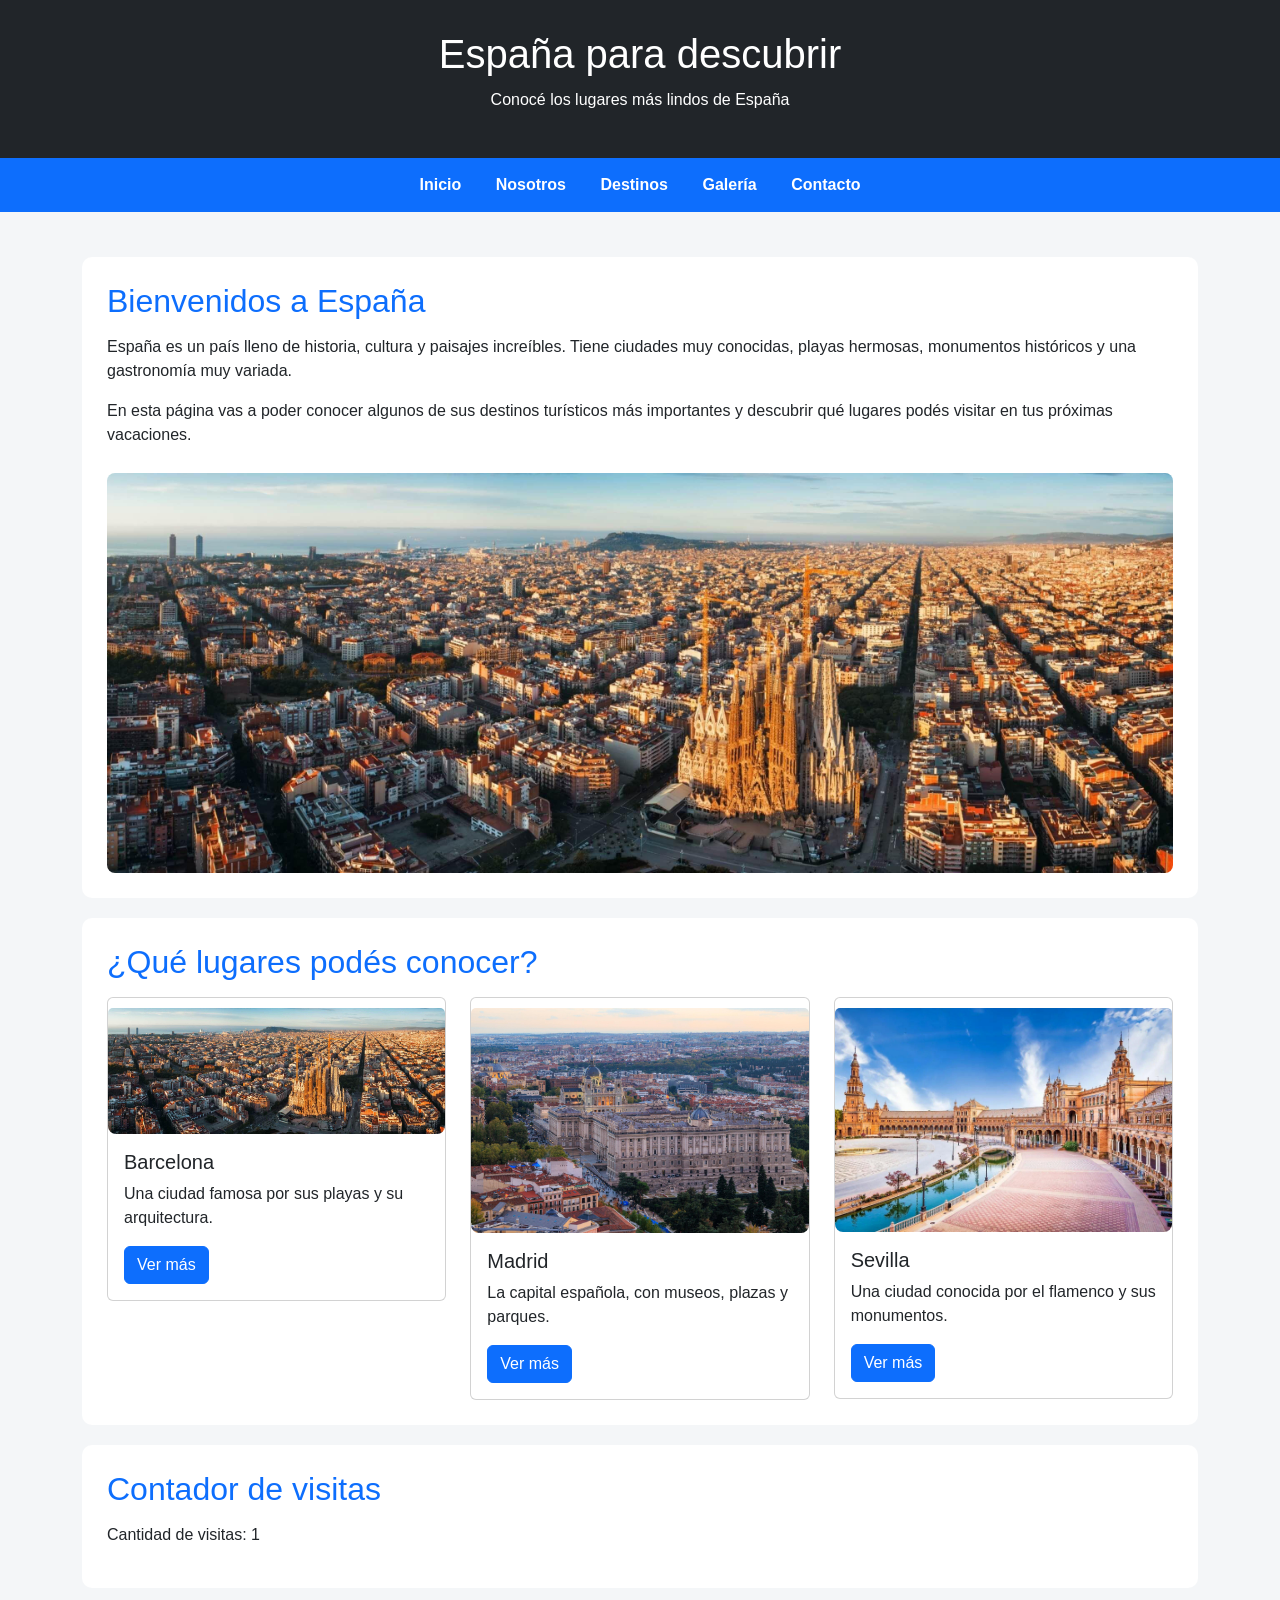
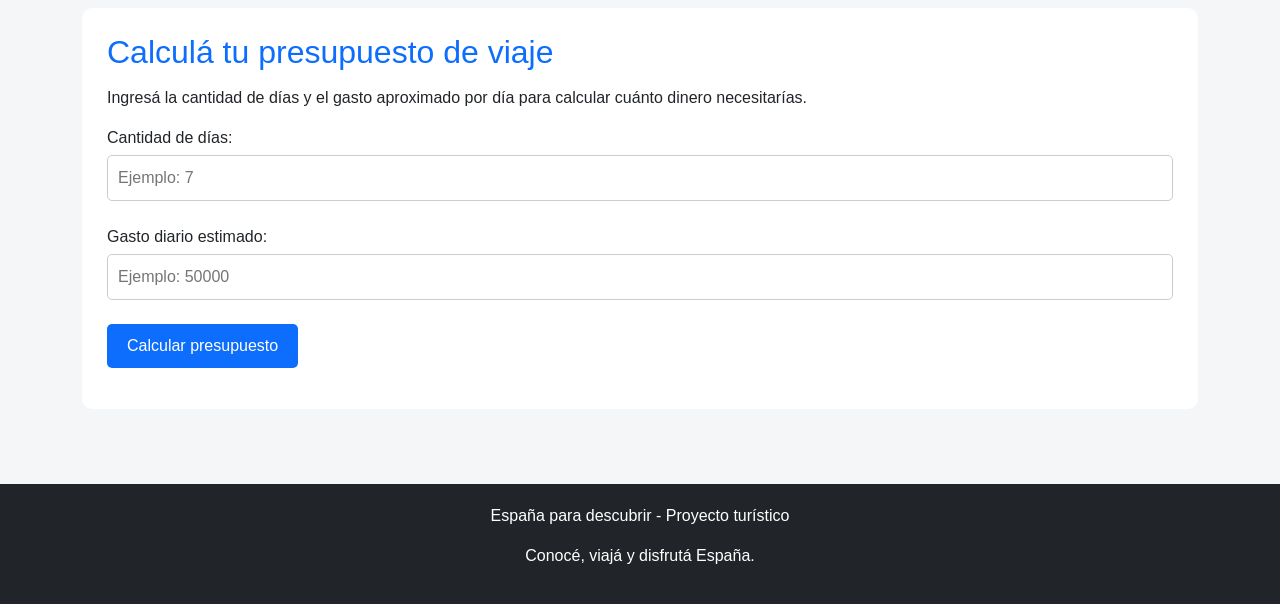
<file: index.html>
<!DOCTYPE html>
<html lang="es">
<head>
    <meta charset="UTF-8">
    <meta name="viewport" content="width=device-width, initial-scale=1.0">

    <title>Inicio - España para descubrir</title>

    <link href="https://cdn.jsdelivr.net/npm/bootstrap@5.3.7/dist/css/bootstrap.min.css" rel="stylesheet">
    <link rel="stylesheet" href="css/style.css">
</head>

<body>

    <header>
        <h1>España para descubrir</h1>
        <p>Conocé los lugares más lindos de España</p>
    </header>

    <nav>
        <a href="index.html">Inicio</a>
        <a href="nosotros.html">Nosotros</a>
        <a href="destinos.html">Destinos</a>
        <a href="galeria.html">Galería</a>
        <a href="contacto.html">Contacto</a>
    </nav>

    <main class="container">

        <section>
            <h2>Bienvenidos a España</h2>

            <p>
                España es un país lleno de historia, cultura y paisajes
                increíbles. Tiene ciudades muy conocidas, playas hermosas,
                monumentos históricos y una gastronomía muy variada.
            </p>

            <p>
                En esta página vas a poder conocer algunos de sus destinos
                turísticos más importantes y descubrir qué lugares podés
                visitar en tus próximas vacaciones.
            </p>

            <img src="imagenes/barcelona.jpg"
                 alt="Vista turística de Barcelona"
                 class="img-fluid">
        </section>

        <section>
            <h2>¿Qué lugares podés conocer?</h2>

            <div class="row">

                <div class="col-md-4">
                    <div class="card">
                        <img src="imagenes/barcelona.jpg"
                             class="card-img-top"
                             alt="Barcelona">
                        <div class="card-body">
                            <h5 class="card-title">Barcelona</h5>
                            <p class="card-text">
                                Una ciudad famosa por sus playas y su arquitectura.
                            </p>
                            <a href="destinos.html" class="btn btn-primary">
                                Ver más
                            </a>
                        </div>
                    </div>
                </div>

                <div class="col-md-4">
                    <div class="card">
                        <img src="imagenes/madrid.jpg"
                             class="card-img-top"
                             alt="Madrid">
                        <div class="card-body">
                            <h5 class="card-title">Madrid</h5>
                            <p class="card-text">
                                La capital española, con museos, plazas y parques.
                            </p>
                            <a href="destinos.html" class="btn btn-primary">
                                Ver más
                            </a>
                        </div>
                    </div>
                </div>

                <div class="col-md-4">
                    <div class="card">
                        <img src="imagenes/sevilla.jpg"
                             class="card-img-top"
                             alt="Sevilla">
                        <div class="card-body">
                            <h5 class="card-title">Sevilla</h5>
                            <p class="card-text">
                                Una ciudad conocida por el flamenco y sus monumentos.
                            </p>
                            <a href="destinos.html" class="btn btn-primary">
                                Ver más
                            </a>
                        </div>
                    </div>
                </div>

            </div>
        </section>

        <section>
            <h2>Contador de visitas</h2>
            <p id="contadorVisitas">Cantidad de visitas: 0</p>
        </section>

        <section>
            <h2>Calculá tu presupuesto de viaje</h2>

            <p>
                Ingresá la cantidad de días y el gasto aproximado por día
                para calcular cuánto dinero necesitarías.
            </p>

            <label for="dias">Cantidad de días:</label>
            <input type="number" id="dias" min="1" placeholder="Ejemplo: 7">

            <br><br>

            <label for="gasto">Gasto diario estimado:</label>
            <input type="number" id="gasto" min="1" placeholder="Ejemplo: 50000">

            <br><br>

            <button type="button" onclick="calcularPresupuesto()">
                Calcular presupuesto
            </button>

            <p id="resultado"></p>
        </section>

    </main>

    <footer>
        <p>España para descubrir - Proyecto turístico</p>
        <p>Conocé, viajá y disfrutá España.</p>
    </footer>

    <script src="https://cdn.jsdelivr.net/npm/bootstrap@5.3.7/dist/js/bootstrap.bundle.min.js"></script>
    <script src="js/script.js"></script>

</body>
</html>
</file>
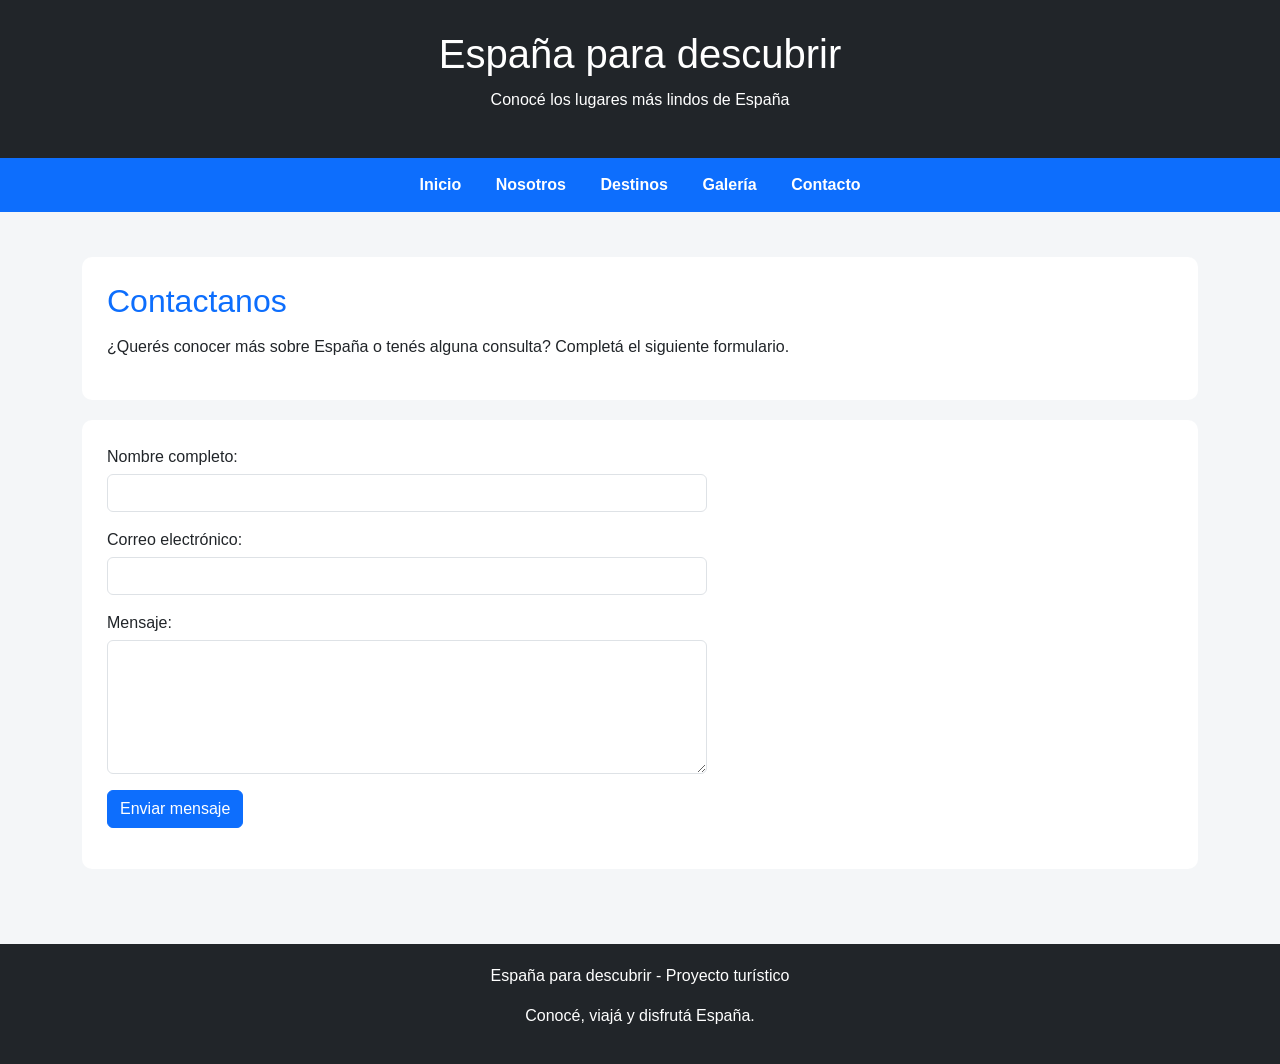
<file: contacto.html>
<!DOCTYPE html>
<html lang="es">
<head>
    <meta charset="UTF-8">
    <meta name="viewport" content="width=device-width, initial-scale=1.0">

    <title>Contacto - España para descubrir</title>

    <link href="https://cdn.jsdelivr.net/npm/bootstrap@5.3.7/dist/css/bootstrap.min.css" rel="stylesheet">
    <link rel="stylesheet" href="css/style.css">
</head>

<body>

    <header>
        <h1>España para descubrir</h1>
        <p>Conocé los lugares más lindos de España</p>
    </header>

    <nav>
        <a href="index.html">Inicio</a>
        <a href="nosotros.html">Nosotros</a>
        <a href="destinos.html">Destinos</a>
        <a href="galeria.html">Galería</a>
        <a href="contacto.html">Contacto</a>
    </nav>

    <main class="container">

        <section>
            <h2>Contactanos</h2>

            <p>
                ¿Querés conocer más sobre España o tenés alguna consulta?
                Completá el siguiente formulario.
            </p>
        </section>

        <section>

            <form id="formularioContacto">

                <div class="mb-3">
                    <label for="nombre">Nombre completo:</label>
                    <input type="text" id="nombre" name="nombre"
                           class="form-control" required>
                </div>

                <div class="mb-3">
                    <label for="correo">Correo electrónico:</label>
                    <input type="email" id="correo" name="correo"
                           class="form-control" required>
                </div>

                <div class="mb-3">
                    <label for="mensaje">Mensaje:</label>
                    <textarea id="mensaje" name="mensaje"
                              class="form-control" rows="5"
                              required></textarea>
                </div>

                <button type="submit" class="btn btn-primary">
                    Enviar mensaje
                </button>

            </form>

            <p id="respuesta"></p>

        </section>

    </main>

    <footer>
        <p>España para descubrir - Proyecto turístico</p>
        <p>Conocé, viajá y disfrutá España.</p>
    </footer>

    <script src="https://cdn.jsdelivr.net/npm/bootstrap@5.3.7/dist/js/bootstrap.bundle.min.js"></script>
    <script src="js/script.js"></script>

</body>
</html>
</file>
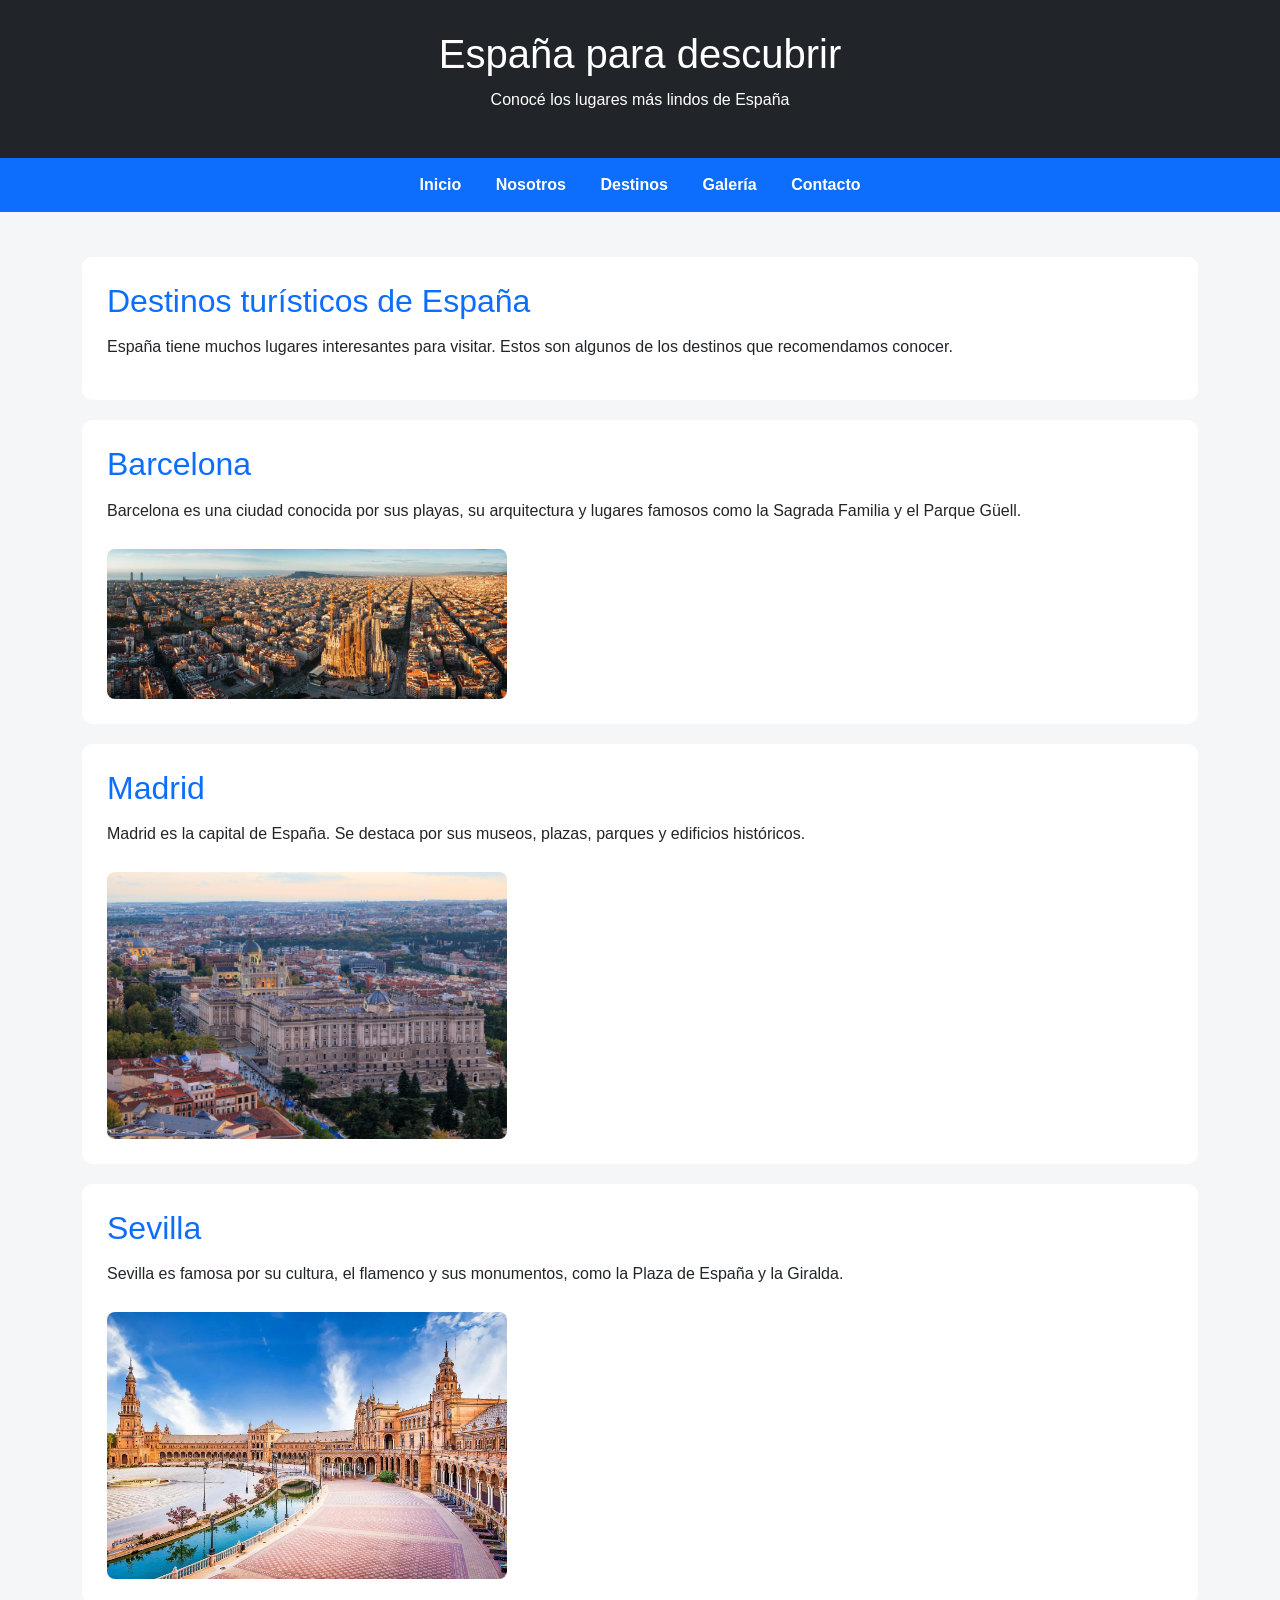
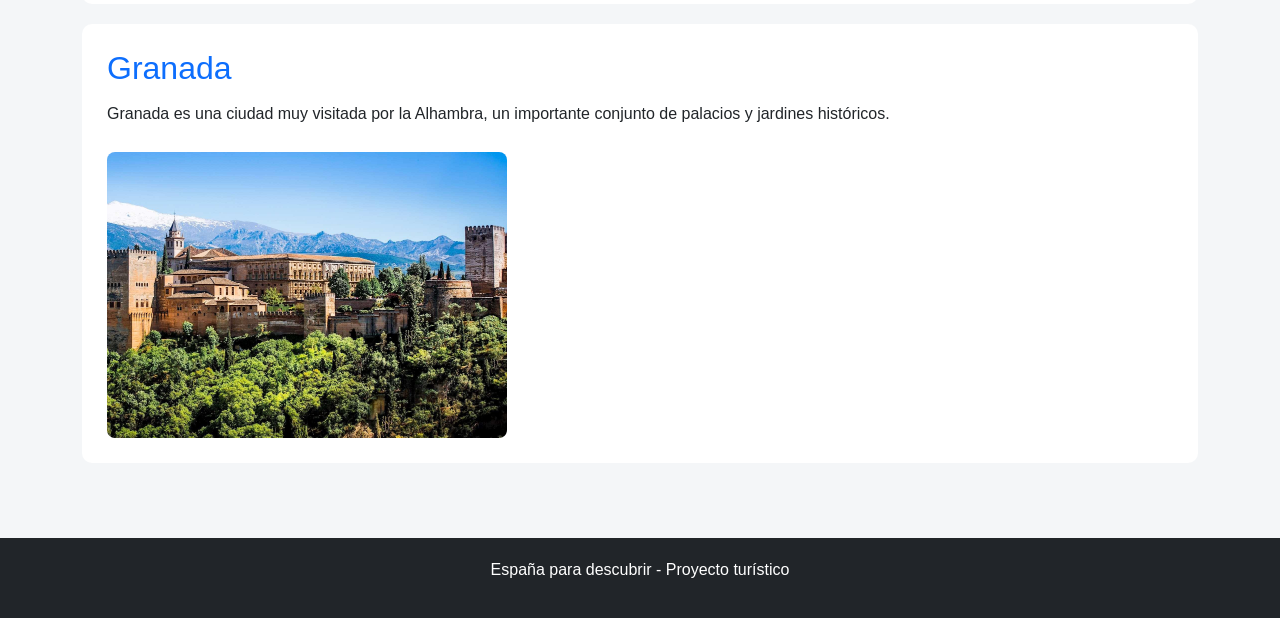
<file: destinos.html>
<!DOCTYPE html>
<html lang="es">
<head>
    <meta charset="UTF-8">
    <meta name="viewport" content="width=device-width, initial-scale=1.0">
    <title>Destinos - España para descubrir</title>
    <link href="https://cdn.jsdelivr.net/npm/bootstrap@5.3.7/dist/css/bootstrap.min.css" rel="stylesheet">
    <link rel="stylesheet" href="css/style.css">
</head>
<body>

    <header>
        <h1>España para descubrir</h1>
        <p>Conocé los lugares más lindos de España</p>
    </header>

    <nav>
        <a href="index.html">Inicio</a>
        <a href="nosotros.html">Nosotros</a>
        <a href="destinos.html">Destinos</a>
        <a href="galeria.html">Galería</a>
        <a href="contacto.html">Contacto</a>
    </nav>

    <main class="container">

        <section>
            <h2>Destinos turísticos de España</h2>
            <p>
                España tiene muchos lugares interesantes para visitar.
                Estos son algunos de los destinos que recomendamos conocer.
            </p>
        </section>

        <section>
            <h2>Barcelona</h2>
            <p>
                Barcelona es una ciudad conocida por sus playas, su arquitectura
                y lugares famosos como la Sagrada Familia y el Parque Güell.
            </p>
            <img src="imagenes/barcelona.jpg" alt="Ciudad de Barcelona" width="400">
        </section>

        <section>
            <h2>Madrid</h2>
            <p>
                Madrid es la capital de España. Se destaca por sus museos,
                plazas, parques y edificios históricos.
            </p>
            <img src="imagenes/madrid.jpg" alt="Ciudad de Madrid" width="400">
        </section>

        <section>
            <h2>Sevilla</h2>
            <p>
                Sevilla es famosa por su cultura, el flamenco y sus monumentos,
                como la Plaza de España y la Giralda.
            </p>
            <img src="imagenes/sevilla.jpg" alt="Ciudad de Sevilla" width="400">
        </section>

        <section>
            <h2>Granada</h2>
            <p>
                Granada es una ciudad muy visitada por la Alhambra, un
                importante conjunto de palacios y jardines históricos.
            </p>
            <img src="imagenes/granada.jpg" alt="La Alhambra de Granada" width="400">
        </section>

    </main>

    <footer>
        <p>España para descubrir - Proyecto turístico</p>
    </footer>

    <script src="https://cdn.jsdelivr.net/npm/bootstrap@5.3.7/dist/js/bootstrap.bundle.min.js"></script>
</body>
</html>
</file>
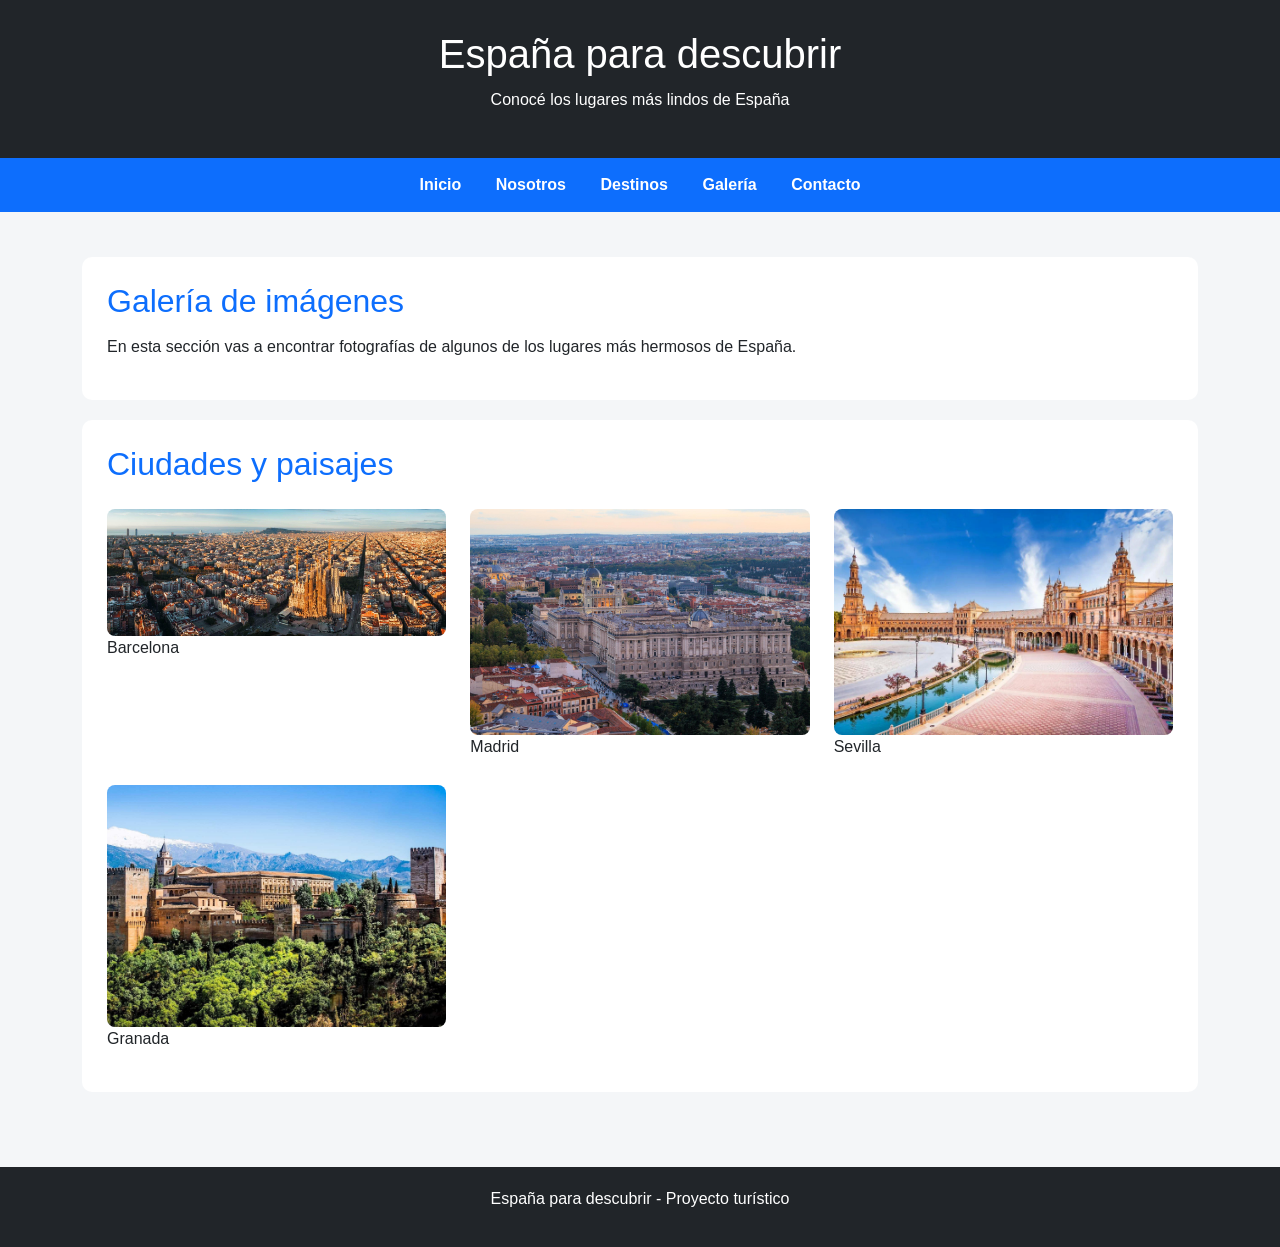
<file: galeria.html>
<!DOCTYPE html>
<html lang="es">
<head>
    <meta charset="UTF-8">
    <meta name="viewport" content="width=device-width, initial-scale=1.0">
    <title>Galería - España para descubrir</title>
    <link href="https://cdn.jsdelivr.net/npm/bootstrap@5.3.7/dist/css/bootstrap.min.css" rel="stylesheet">
    <link rel="stylesheet" href="css/style.css">
</head>
<body>

    <header>
        <h1>España para descubrir</h1>
        <p>Conocé los lugares más lindos de España</p>
    </header>

    <nav>
        <a href="index.html">Inicio</a>
        <a href="nosotros.html">Nosotros</a>
        <a href="destinos.html">Destinos</a>
        <a href="galeria.html">Galería</a>
        <a href="contacto.html">Contacto</a>
    </nav>

    <main class="container">

        <section>
            <h2>Galería de imágenes</h2>
            <p>
                En esta sección vas a encontrar fotografías de algunos
                de los lugares más hermosos de España.
            </p>
        </section>

        <section>
            <h2>Ciudades y paisajes</h2>

            <div class="row">
                <div class="col-md-4">
                    <img src="imagenes/barcelona.jpg" alt="Barcelona" class="img-fluid">
                    <p>Barcelona</p>
                </div>

                <div class="col-md-4">
                    <img src="imagenes/madrid.jpg" alt="Madrid" class="img-fluid">
                    <p>Madrid</p>
                </div>

                <div class="col-md-4">
                    <img src="imagenes/sevilla.jpg" alt="Sevilla" class="img-fluid">
                    <p>Sevilla</p>
                </div>

                <div class="col-md-4">
                    <img src="imagenes/granada.jpg" alt="Granada" class="img-fluid">
                    <p>Granada</p>
                </div>
            </div>
        </section>

    </main>

    <footer>
        <p>España para descubrir - Proyecto turístico</p>
    </footer>

    <script src="https://cdn.jsdelivr.net/npm/bootstrap@5.3.7/dist/js/bootstrap.bundle.min.js"></script>
    <script src="js/script.js"></script>
</body>
</html>
</file>
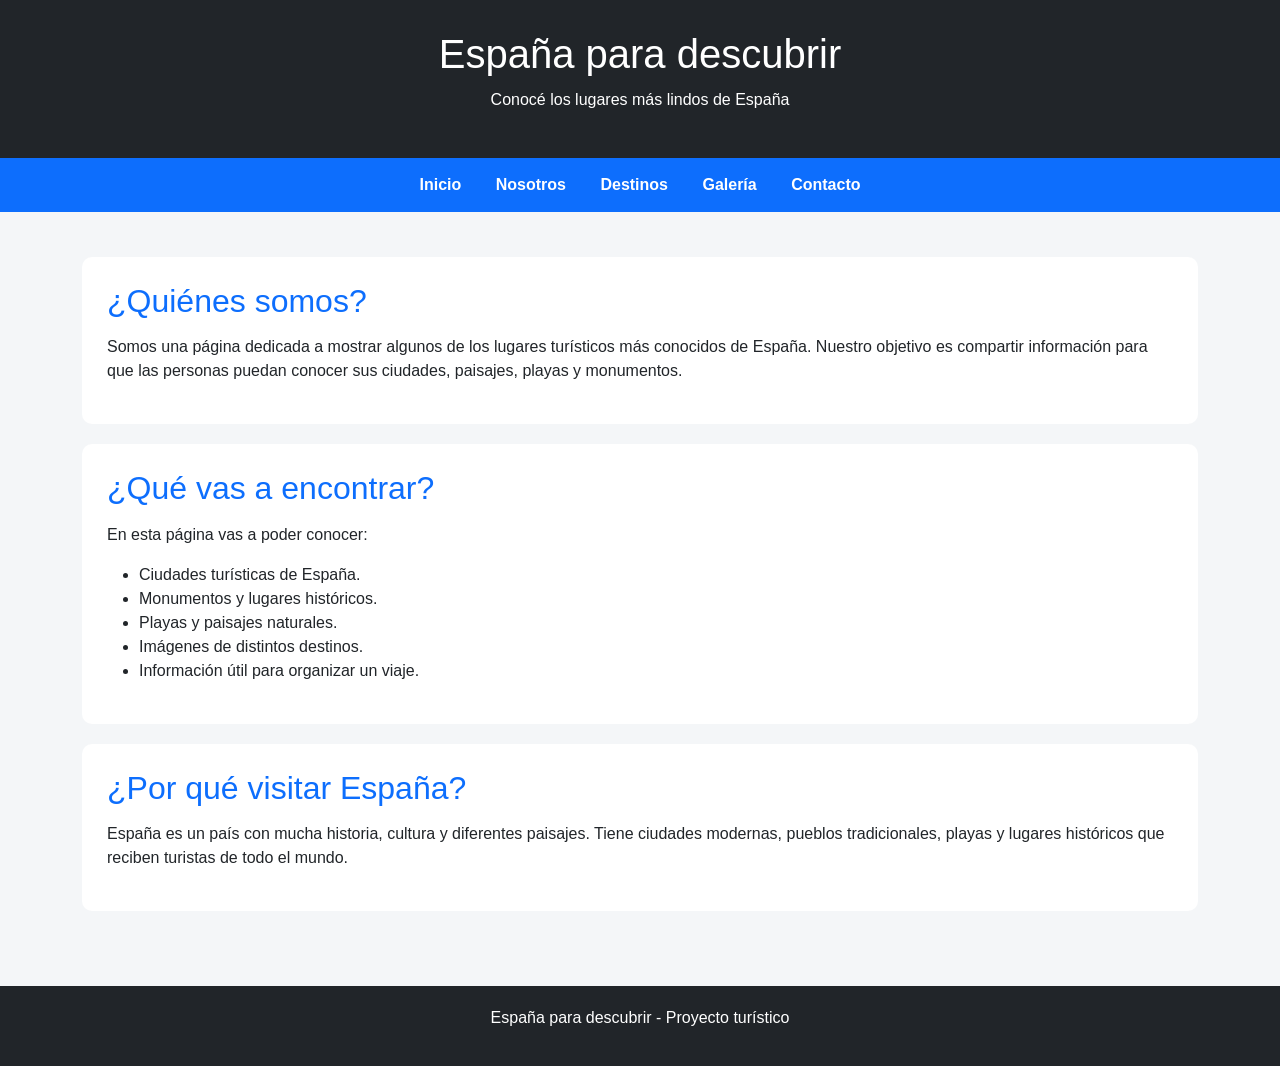
<file: nosotros.html>
<!DOCTYPE html>
<html lang="es">
<head>
    <meta charset="UTF-8">
    <meta name="viewport" content="width=device-width, initial-scale=1.0">
    <title>Nosotros - España para descubrir</title>
    <link href="https://cdn.jsdelivr.net/npm/bootstrap@5.3.7/dist/css/bootstrap.min.css" rel="stylesheet">
    <link rel="stylesheet" href="css/style.css">
</head>
<body>

    <header>
        <h1>España para descubrir</h1>
        <p>Conocé los lugares más lindos de España</p>
    </header>

    <nav>
        <a href="index.html">Inicio</a>
        <a href="nosotros.html">Nosotros</a>
        <a href="destinos.html">Destinos</a>
        <a href="galeria.html">Galería</a>
        <a href="contacto.html">Contacto</a>
    </nav>

    <main class="container">

        <section>
            <h2>¿Quiénes somos?</h2>
            <p>
                Somos una página dedicada a mostrar algunos de los lugares
                turísticos más conocidos de España. Nuestro objetivo es
                compartir información para que las personas puedan conocer
                sus ciudades, paisajes, playas y monumentos.
            </p>
        </section>

        <section>
            <h2>¿Qué vas a encontrar?</h2>
            <p>En esta página vas a poder conocer:</p>

            <ul>
                <li>Ciudades turísticas de España.</li>
                <li>Monumentos y lugares históricos.</li>
                <li>Playas y paisajes naturales.</li>
                <li>Imágenes de distintos destinos.</li>
                <li>Información útil para organizar un viaje.</li>
            </ul>
        </section>

        <section>
            <h2>¿Por qué visitar España?</h2>
            <p>
                España es un país con mucha historia, cultura y diferentes
                paisajes. Tiene ciudades modernas, pueblos tradicionales,
                playas y lugares históricos que reciben turistas de todo
                el mundo.
            </p>
        </section>

    </main>

    <footer>
        <p>España para descubrir - Proyecto turístico</p>
    </footer>

    <script src="https://cdn.jsdelivr.net/npm/bootstrap@5.3.7/dist/js/bootstrap.bundle.min.js"></script>
    <script src="js/script.js"></script>
</body>
</html>
</file>
<file: css/style.css>
/* Configuración general */
body {
    font-family: Arial, sans-serif;
    background-color: #f4f6f8;
    margin: 0;
    padding: 0;
}

/* Encabezado */
header {
    background-color: #212529;
    color: white;
    text-align: center;
    padding: 30px;
}

header h1 {
    margin-bottom: 10px;
}

/* Menú de navegación */
nav {
    background-color: #0d6efd;
    padding: 15px;
    text-align: center;
}

nav a {
    color: white;
    text-decoration: none;
    margin: 0 15px;
    font-weight: bold;
}

nav a:hover {
    text-decoration: underline;
}

/* Contenido principal */
main {
    padding-top: 25px;
    padding-bottom: 25px;
}

section {
    background-color: white;
    padding: 25px;
    margin-top: 20px;
    margin-bottom: 20px;
    border-radius: 10px;
}

/* Títulos */
h2 {
    color: #0d6efd;
    margin-bottom: 15px;
}

/* Imágenes */
img {
    max-width: 100%;
    height: auto;
    border-radius: 8px;
    margin-top: 10px;
}

/* Formulario */
form {
    max-width: 600px;
}

input, textarea {
    width: 100%;
    padding: 10px;
    margin-top: 5px;
    border: 1px solid #ccc;
    border-radius: 5px;
}

/* Botones */
button {
    background-color: #0d6efd;
    color: white;
    padding: 10px 20px;
    border: none;
    border-radius: 5px;
    cursor: pointer;
}

button:hover {
    background-color: #084298;
}

/* Pie de página */
footer {
    background-color: #212529;
    color: white;
    text-align: center;
    padding: 20px;
    margin-top: 30px;
}

/* Adaptación para celulares */
@media (max-width: 600px) {
    nav a {
        display: block;
        margin: 10px;
    }
}
</file>
